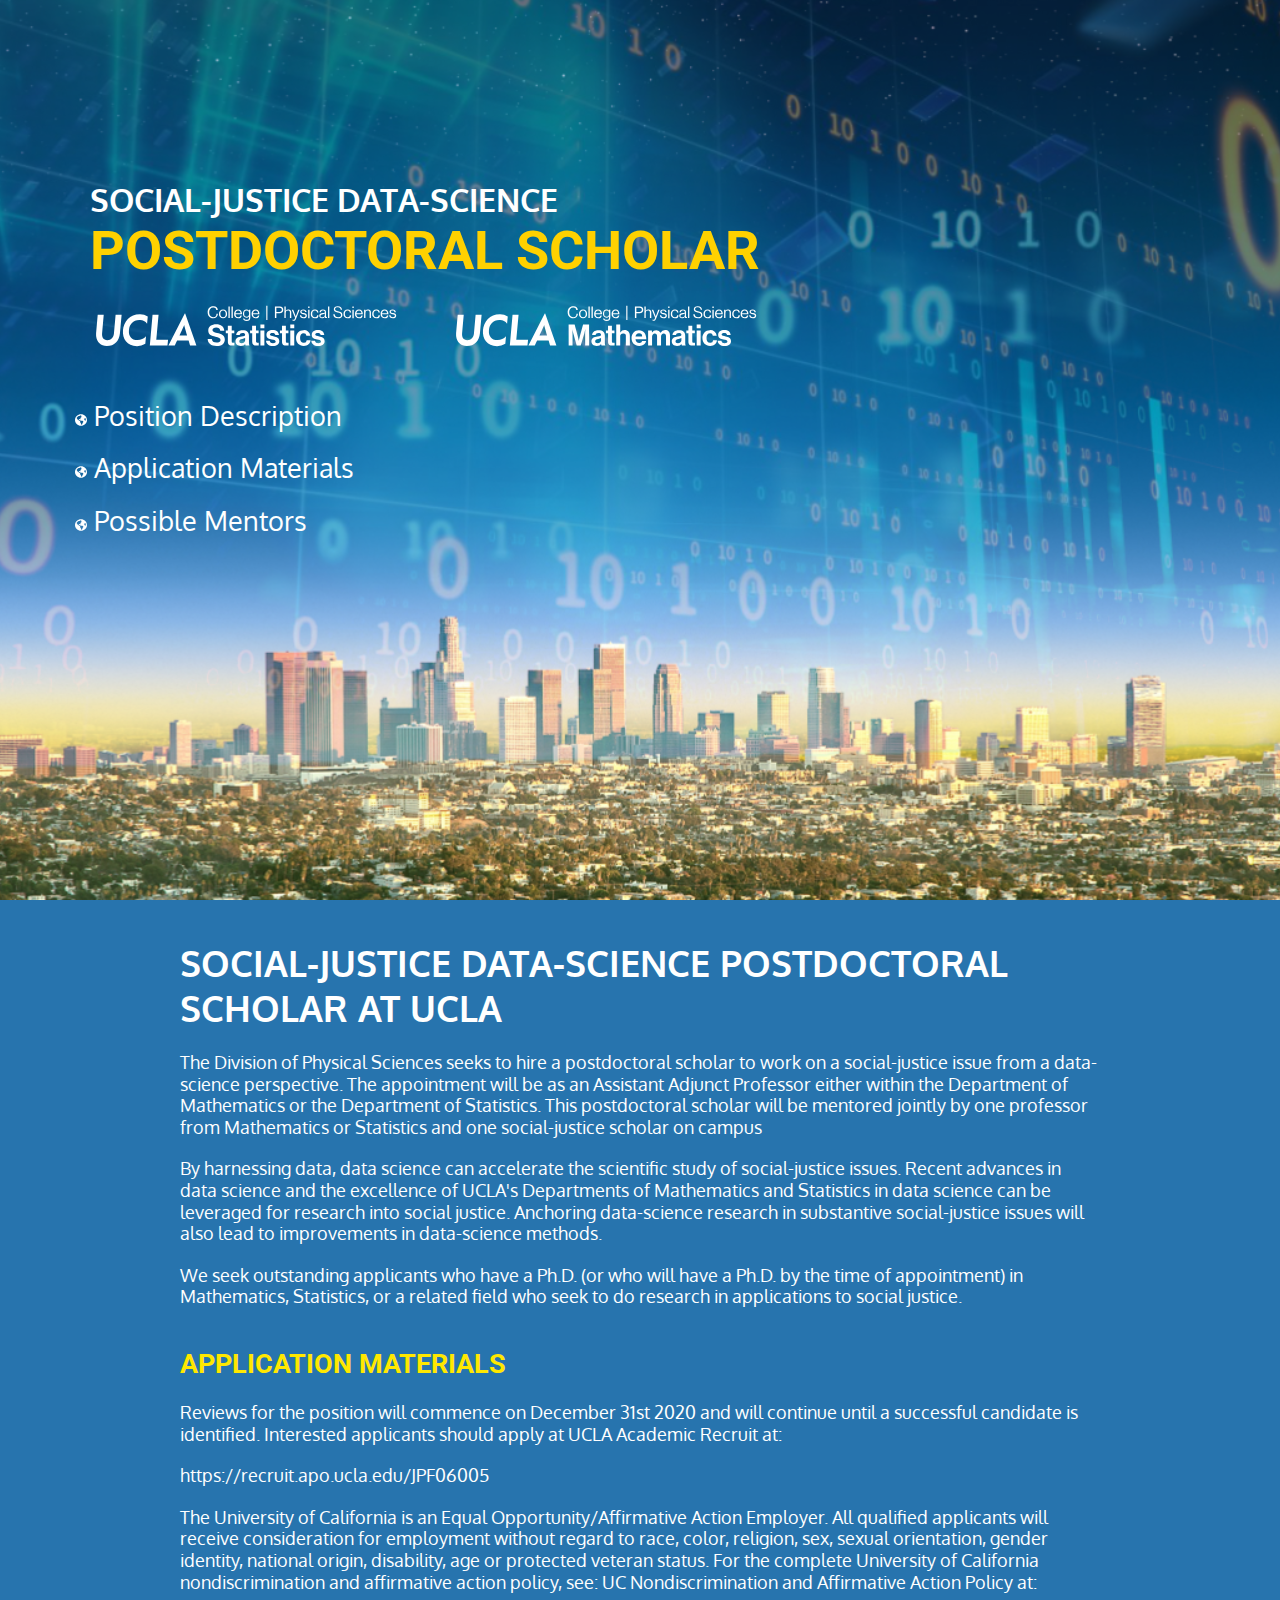
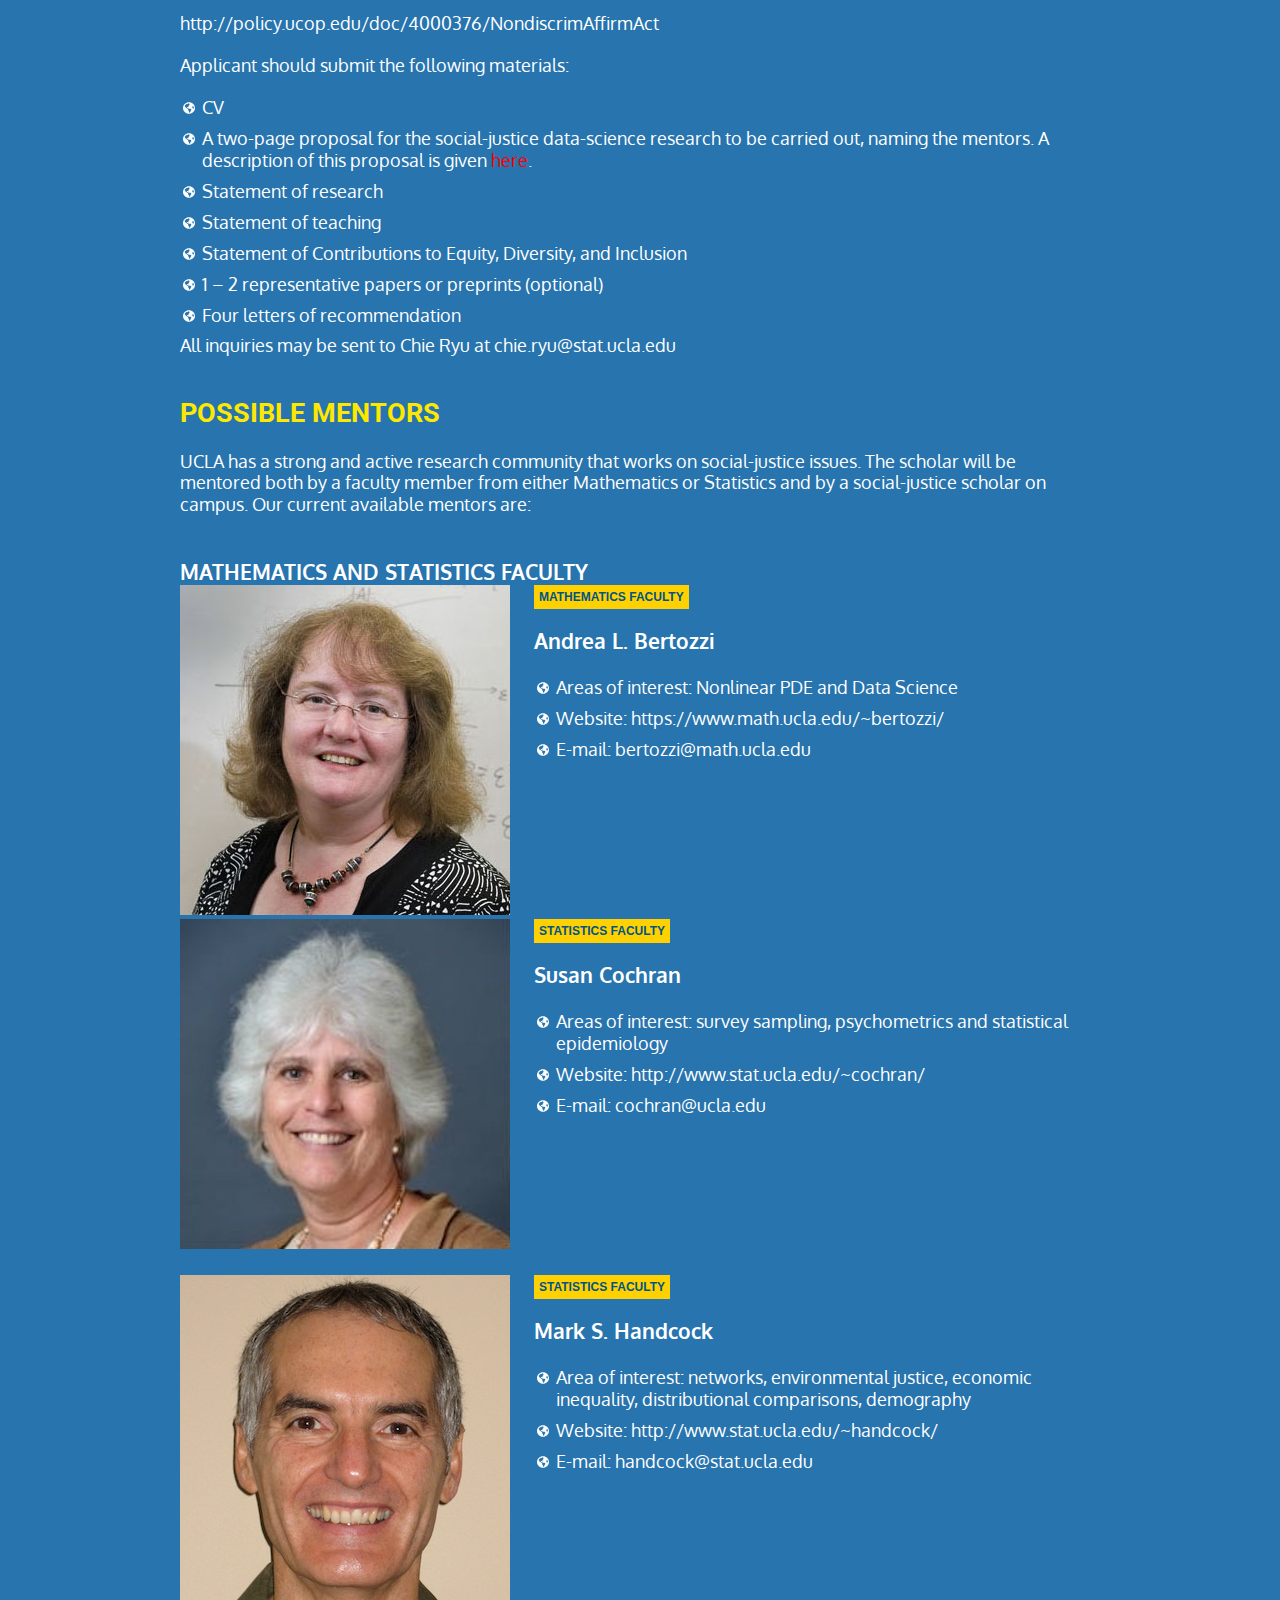
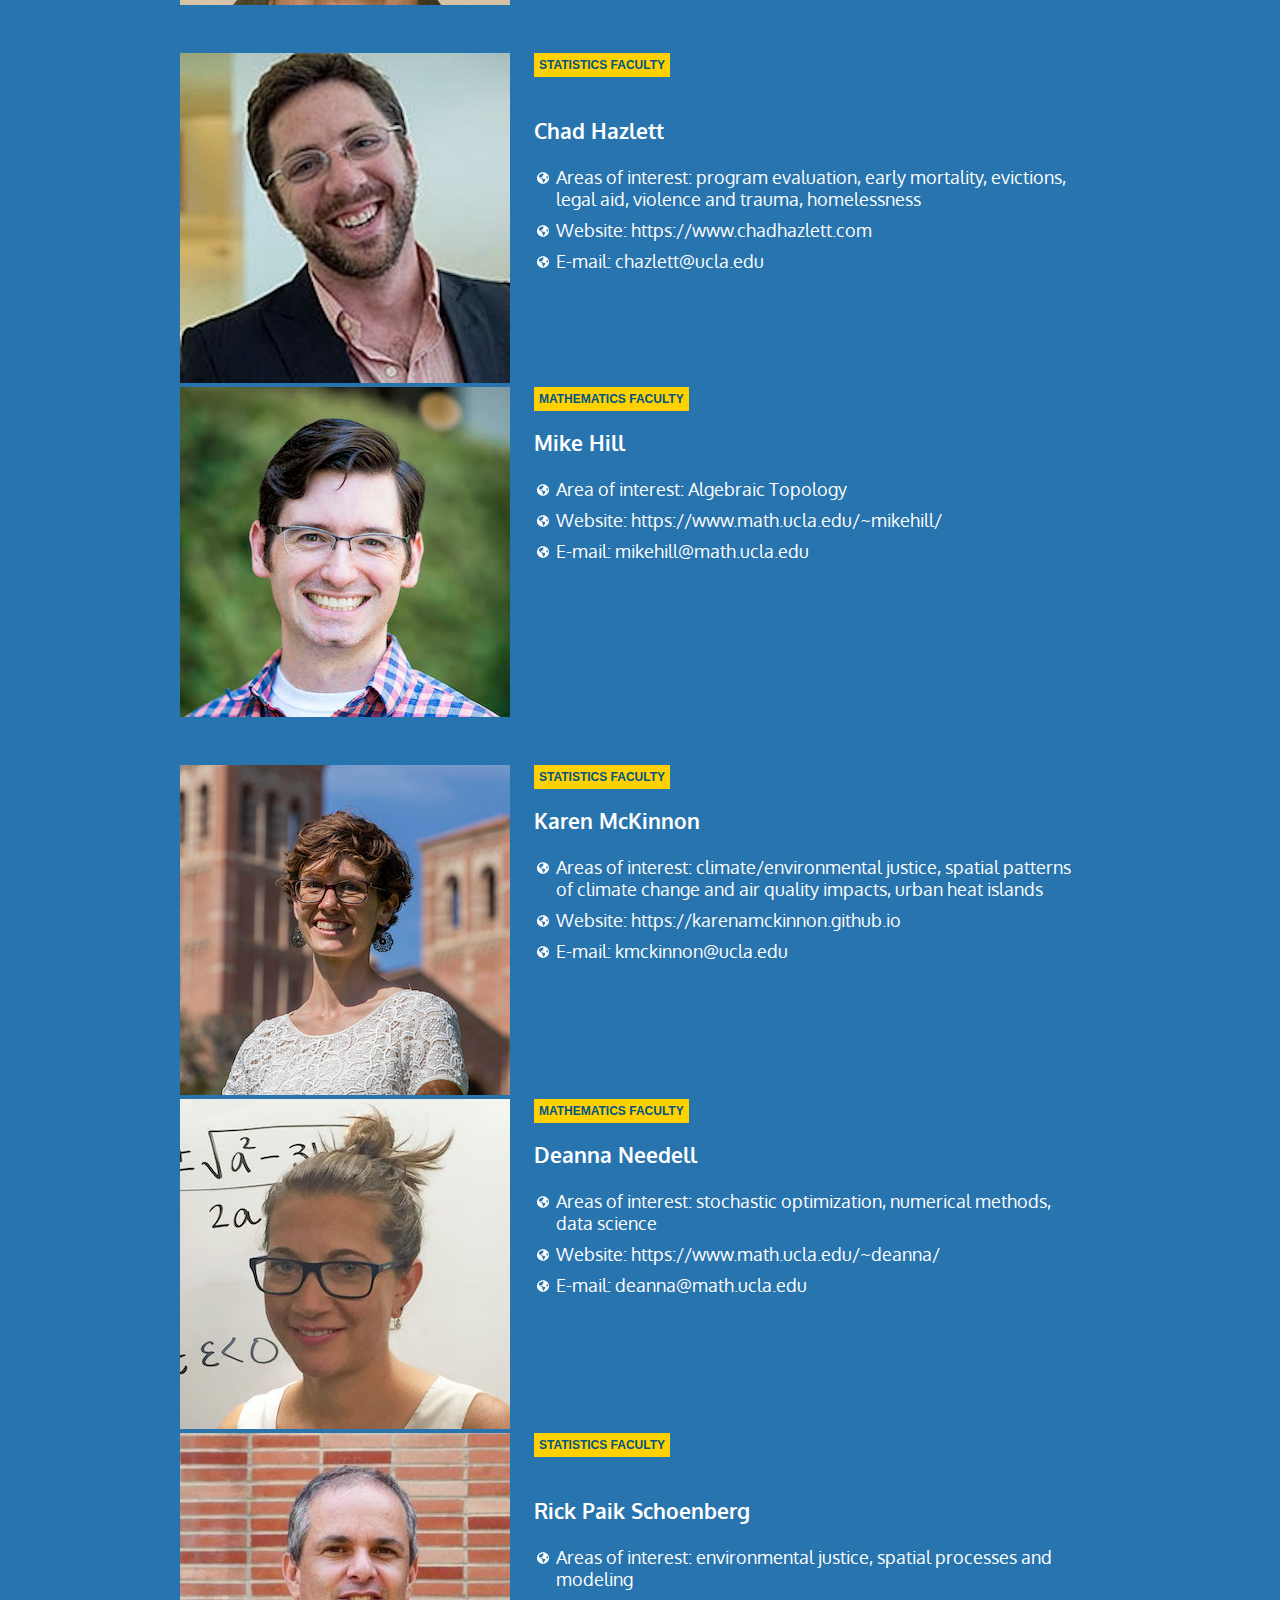
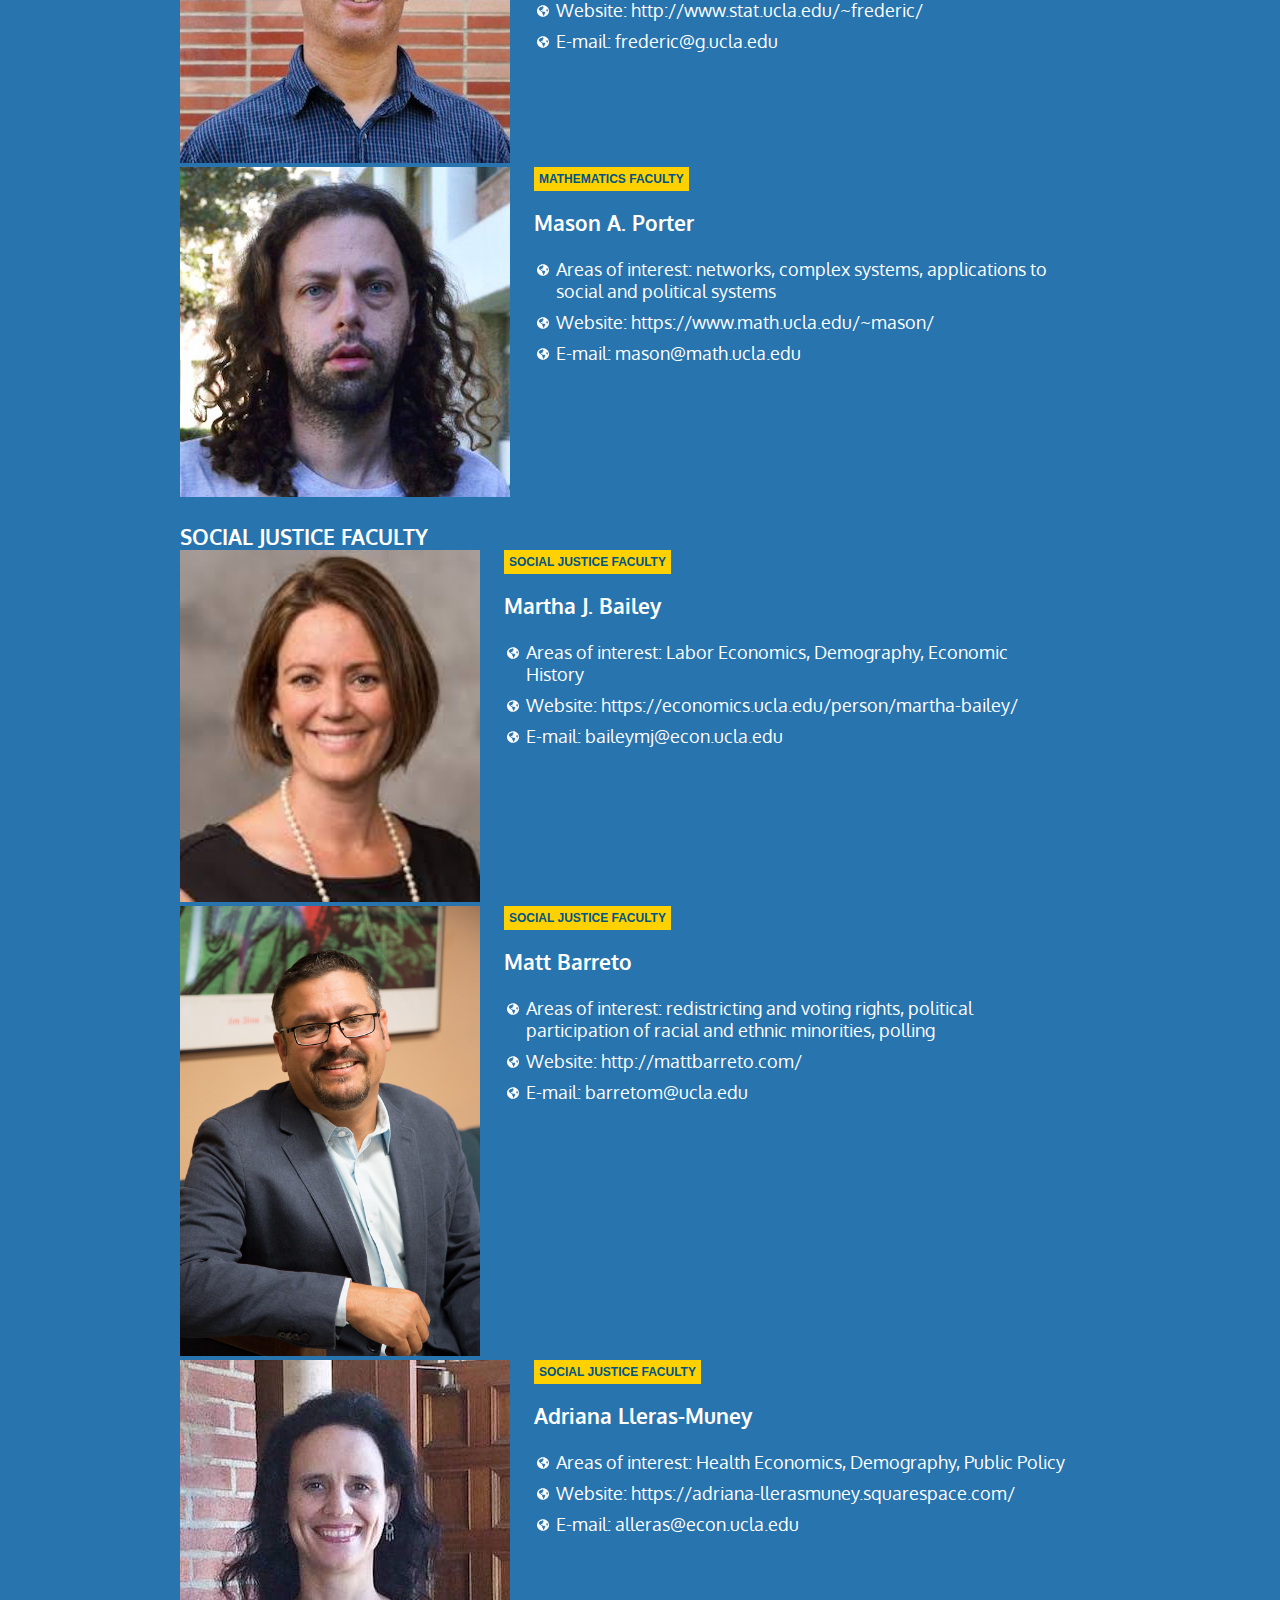
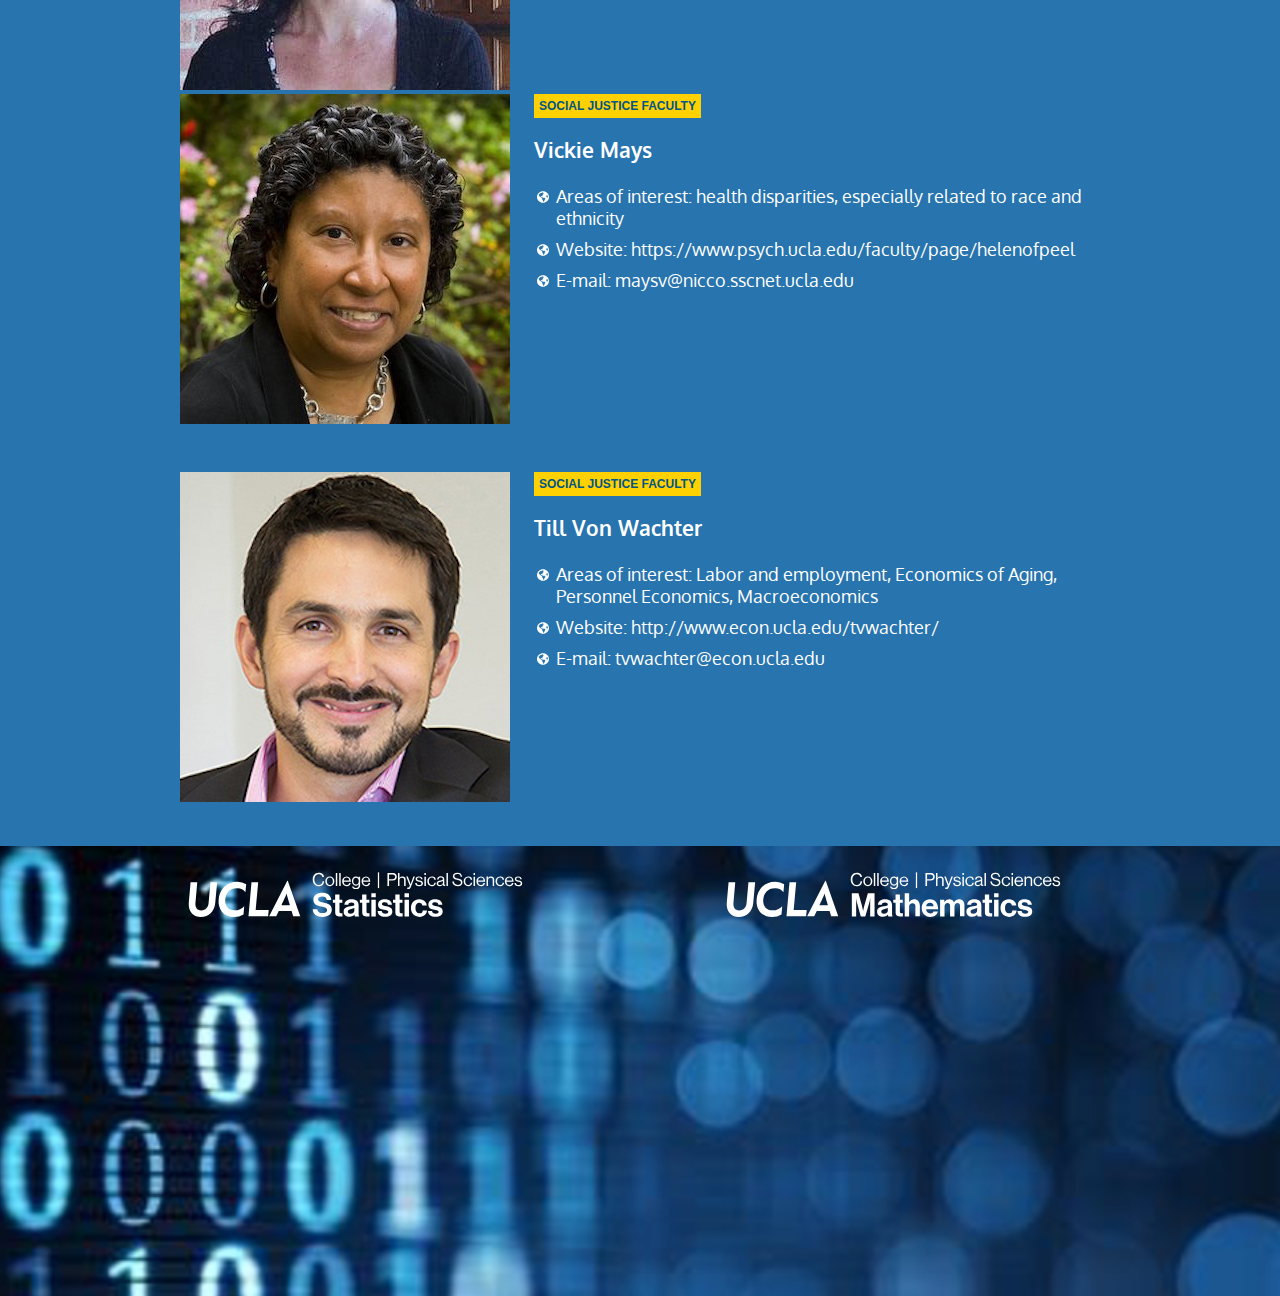
<file: social_justice.html>
<!DOCTYPE html>
<html>
  <head>
    <title>SOCIAL-JUSTICE DATA-SCIENCE POSTDOCTORAL SCHOLAR AT UCLA</title>
    <meta name="viewport" content="width=device-width, initial-scale=1" />
    <link href="resources/css/main.css" rel="stylesheet" />
    <link href="resources/css/queries.css" rel="stylesheet" />
    <script src="https://code.jquery.com/jquery-3.4.1.min.js"></script>
    <script src="./resources/js/clouds.js"></script>
    <link
      href="https://fonts.googleapis.com/css?family=Roboto:100,400,900"
      rel="stylesheet"
    />
    <link
      href="https://fonts.googleapis.com/css?family=Merriweather:300,400"
      rel="stylesheet"
    />
    <link
      href="https://fonts.googleapis.com/css?family=Oxygen:400"
      rel="stylesheet"
    />
    <link
      rel="stylesheet"
      href="https://use.fontawesome.com/releases/v5.7.2/css/all.css"
      integrity="sha384-fnmOCqbTlWIlj8LyTjo7mOUStjsKC4pOpQbqyi7RrhN7udi9RwhKkMHpvLbHG9Sr"
      crossorigin="anonymous"
    />
    <!--<link href="normalize.css" rel="stylesheet" />-->
  </head>
  <body>
    <section id="main">
        
    
      <div class="row" id="introduction">
          <h1>SOCIAL-JUSTICE DATA-SCIENCE</h1>
        <h2>POSTDOCTORAL SCHOLAR</h2>
	      <div class="column left">
          <a href="https://statistics.ucla.edu/" target="_blank"
            ><img class="header-logo" src="resources/img/svg/Uxd_Wht_Statistics_A.svg"
          /></a>
        </div>
          
          <div class="column left">
            <a href="https://math.ucla.edu/" target="_blank"
            ><img class="header-logo" src="resources/img/svg/Uxd_Wht_Mathematics_A.svg"
          /></a>
               </div>
              <br>
              
              <div class = "row left">
              <ul>
                  <ol>
                  <li> <a class = "link" href=#Position 
            ><p>Position Description</p></a></li>
                 <li> <a class = "link" href=#App_mat 
            ><p>Application Materials</p></a></li>
                  
                  <li> <a class= "link" href=#Mentors 
            ><p>Possible Mentors</p></a></li>
                  </ol>
              </ul>
         
        </div>
    
      </div>
   
    </section>
    <section id="elaboration">
      <div class="row" id = "Position">
        <h1>SOCIAL-JUSTICE DATA-SCIENCE POSTDOCTORAL SCHOLAR AT UCLA</h1>
    
          <br>
        <p>
          
The Division of Physical Sciences seeks to hire a postdoctoral scholar to work on a social-justice issue from a data-science perspective. The appointment will be as an Assistant Adjunct Professor either within the Department of Mathematics or the Department of Statistics. This postdoctoral scholar will be mentored jointly by one professor from Mathematics or Statistics and one social-justice scholar on campus
        </p>
        <p>
          
By harnessing data, data science can accelerate the scientific study of social-justice issues. Recent advances in data science and the excellence of UCLA's Departments of Mathematics and Statistics in data science can be leveraged for research into social justice. Anchoring data-science research in substantive social-justice issues will also lead to improvements in data-science methods.

        </p>
   
        

      
        <p>
           We seek outstanding applicants who have a Ph.D. (or who will have a Ph.D. by the time of appointment) in Mathematics, Statistics, or a related field who seek to do research in applications to social justice. 

        </p>
             </div>
          
   
      <div class="row" id = "App_mat">
          
        <h2>APPLICATION MATERIALS</h2>
        <br>
        
        <p>
        Reviews for the position will commence on December 31st 2020 and will continue until a successful candidate is identified. Interested applicants should apply at UCLA Academic Recruit at:


        </p>
           <p><a class= "link" href="https://recruit.apo.ucla.edu/JPF06005">https://recruit.apo.ucla.edu/JPF06005</a></p>
        <p>
          The University of California is an Equal Opportunity/Affirmative Action Employer. All qualified applicants will receive consideration for employment without regard to race, color, religion, sex, sexual orientation, gender identity, national origin, disability, age or protected veteran status. For the complete University of California nondiscrimination and affirmative action policy, see: UC Nondiscrimination and Affirmative Action Policy at:

        </p>
          <p><a class= "link" href="http://policy.ucop.edu/doc/4000376/NondiscrimAffirmAct"> http://policy.ucop.edu/doc/4000376/NondiscrimAffirmAct</a></p>
        <p>Applicant should submit the following materials:
</p>
        <ul>
          <li>
            CV
          </li>
            <li>A two-page proposal for the social-justice data-science research to be carried out, naming the mentors. A description of this proposal is given
<a class= "link" href="resources/pdf/SJDS_Proposal_Guide.pdf" style="color:red">here</a>.

        </li>
          
          <li>
            Statement of research

          </li>
          <li>Statement of teaching

          </li>
            <li>Statement of Contributions to Equity, Diversity, and Inclusion 

        </li>
            <li>1 <span>&#8211;</span> 2 representative papers or preprints (optional)

        </li>
        <li>Four letters of recommendation</li>
        </ul>
          <p> All inquiries may be sent to Chie Ryu at <a class= "link" href="mailto:chie.ryu@stat.ucla.edu"> chie.ryu@stat.ucla.edu</a></p>
      </div>
    
        <div class="row" id = "Mentors">
        <h2>POSSIBLE MENTORS
</h2>
            <br>
          <p>UCLA has a strong and active research community that works on social-justice issues. The scholar will be mentored both by a faculty member from either Mathematics or Statistics and by a social-justice scholar on campus. Our current available mentors are:
</p>
            
     
        
       <br>
        <div class= "container_faculty">
             <h3 class= "page-separator">MATHEMATICS AND STATISTICS FACULTY</h3>

            <div class= "row_faculty">
                
            <div class= "column_faculty">
                
                 <div class= "container">
  
            <div class = "photo"><a class="img-link"   href="https://www.math.ucla.edu/~bertozzi/"><img src="resources/img/andrea_bertozzi.jpg"></a></div>
            <div class = "presentation">
                <a href= "https://www.math.ucla.edu/~bertozzi/"><button type="button" class= "faculty-page-button" style ="float:left;" >MATHEMATICS FACULTY</button></a>
                <p></p>
                <br>
                <h3>Andrea L. Bertozzi
                    </h3>
                <br>
                <ul>
                    
                <li>Areas of interest: Nonlinear PDE and Data Science
                    </li>
                <li>Website: <a class = "link" href= "https://www.math.ucla.edu/~bertozzi/">https://www.math.ucla.edu/~bertozzi/</a></li>
                <li>E-mail: <a class = "link" href= "mailto:bertozzi@math.ucla.edu">bertozzi@math.ucla.edu</a></li>
                </ul>
                
                    


          </div>
            
            </div>
                </div>
                
                 <div class= "column_faculty">
                     
                  <div class= "container">
            <div class = "photo"><a class="img-link" href="http://www.stat.ucla.edu/~cochran/"><img src="resources/img/SusanCochran.jpg"></a></div>
            <div class = "presentation">
                <a href= "http://www.stat.ucla.edu/~cochran/"><button type="button" class= "faculty-page-button" style ="float:left;" >STATISTICS FACULTY</button></a>
                <p></p>
                <br>
                <h3>Susan Cochran</h3>
                <br>
                 <ul>
                    
                <li>Areas of interest: survey sampling, psychometrics and statistical epidemiology
                    </li>
                <li>Website: <a class = "link" href= "http://www.stat.ucla.edu/~cochran/">http://www.stat.ucla.edu/~cochran/</a></li>
                <li>E-mail: <a class = "link" href= "mailto:cochran@ucla.edu">cochran@ucla.edu</a></li>
                </ul>
                
             </div>
            
       </div>

            </div>
            </div>
            

             <div class= "row_faculty">
             <div class= "column_faculty">
                
                 <div class= "container">
                     <br>
            <div class = "photo"><a class="img-link" href="http://www.stat.ucla.edu/~handcock/"><img src="resources/img/marc_handcock.jpg"></a></div>
            <div class = "presentation">
                <a href= "http://www.stat.ucla.edu/~handcock/"><button type="button" class= "faculty-page-button" style ="float:left;" >STATISTICS FACULTY</button></a>
                <p></p>
                <br>
                <h3>Mark S. Handcock</h3>
                <br>
                 <ul>
                    
                <li>Area of interest: networks, environmental justice, economic inequality, distributional comparisons, demography
                    </li>
                <li>Website: <a class = "link" href= "http://www.stat.ucla.edu/~handcock/">http://www.stat.ucla.edu/~handcock/</a></li>
                <li>E-mail: <a class = "link" href= "mailto:handcock@stat.ucla.edu">handcock@stat.ucla.edu</a></li>
                </ul>
                
             </div>
            
                </div>
       </div>
           
                             <div class= "column_faculty">
                <div class= "container">
                    <br>
                    <br>
            <div class = "photo"><a class="img-link" href="https://www.chadhazlett.com"><img src="resources/img/ChadHazlett.jpg"></a></div>
            <div class = "presentation">
                <a href= "https://www.chadhazlett.com"><button type="button" class= "faculty-page-button" style ="float:left;" >STATISTICS FACULTY</button></a>
                <br>
                <p></p>
                <br>
                <h3>Chad Hazlett</h3>
                <br>
                 <ul>
                    
                <li>Areas of interest: program evaluation, early mortality, evictions, legal aid, violence and trauma, homelessness
                    </li>
                <li>Website: <a class = "link" href= "https://www.chadhazlett.com">https://www.chadhazlett.com</a></li>
                <li>E-mail: <a class = "link" href= "mailto:chazlett@ucla.edu">chazlett@ucla.edu</a></li>
                </ul>
                
             </div>
            
       </div>
          
            </div>
            </div>
            
                             <div class= "row_faculty">
                            <div class= "column_faculty">
                  <div class= "container">
            <div class = "photo"><a class="img-link" href="https://www.math.ucla.edu/~mikehill/"><img src="resources/img/MikeHill.jpg"></a></div>
            <div class = "presentation">
                <a href= "https://www.math.ucla.edu/~mikehill/"><button type="button" class= "faculty-page-button" style ="float:left;" >MATHEMATICS FACULTY</button></a>
                <p></p>
                <br>
                <h3>Mike Hill</h3>
                <br>
                 <ul>
                    
                <li>Area of interest: Algebraic Topology
                    </li>
                <li>Website: <a class = "link" href= "https://www.math.ucla.edu/~mikehill/">https://www.math.ucla.edu/~mikehill/</a></li>
                <li>E-mail: <a class = "link" href= "mailto:mikehill@math.ucla.edu">mikehill@math.ucla.edu</a></li>
                </ul>
                
                </div>
             </div>
            
   
            
                </div>
           
                             <div class= "column_faculty">

                                 <br>
                 <div class= "container">
                     <br>
            <div class = "photo"><a class="img-link" href="https://karenamckinnon.github.io"><img src="resources/img/karen.png"></a></div>
            <div class = "presentation">
                <a href= "https://karenamckinnon.github.io"><button type="button" class= "faculty-page-button" style ="float:left;" >STATISTICS FACULTY</button></a>
                <p></p>
                <br>
                <h3>Karen McKinnon</h3>
                <br>
                 <ul>
                    
                <li>Areas of interest: climate/environmental justice, spatial patterns of climate change and air quality impacts, urban heat islands
                    </li>
                <li>Website: <a class = "link" href= "https://karenamckinnon.github.io">https://karenamckinnon.github.io</a></li>
                <li>E-mail: <a class = "link" href= "mailto:kmckinnon@ucla.edu">kmckinnon@ucla.edu</a></li>
                </ul>
                
             </div>
       </div>
            
       </div>
                </div>

             <div class= "row_faculty">
                 <div class= "column_faculty">
                <div class= "container">
          <div class = "photo"><a class="img-link"  href="https://www.math.ucla.edu/~deanna/"><img src="resources/img/deanna_needell.jpg" ></a></div>
            <div class = "presentation">
                <a href= "https://www.math.ucla.edu/~deanna"><button type="button" class= "faculty-page-button" style ="float:left;" >MATHEMATICS FACULTY</button></a>
                <p></p>
                <br>
                <h3>Deanna Needell

</h3>
                <br>
                 <ul>
                    
                <li>Areas of interest: stochastic optimization, numerical methods, data science
                    </li>
                <li>Website: <a class = "link" href= "https://www.math.ucla.edu/~deanna/">https://www.math.ucla.edu/~deanna/</a></li>
                <li>E-mail: <a class = "link" href= "mailto:deanna@math.ucla.edu">deanna@math.ucla.edu</a></li>
                </ul>
                
            </div>
            
      </div>
                </div>

            <div class= "column_faculty">
                <div class= "container">
                   
            <div class = "photo"><a class="img-link" href="http://www.stat.ucla.edu/~frederic/"><img src="resources/img/rick.jpg"></a></div>
            <div class = "presentation">
                <a href= "http://www.stat.ucla.edu/~frederic/"><button type="button" class= "faculty-page-button" style ="float:left;" >STATISTICS FACULTY</button></a>
                <br>
                <p></p>
                <br>
                <h3>Rick Paik Schoenberg</h3>
                <br>
                 <ul>
                    
                <li>Areas of interest: environmental justice, spatial processes and modeling
                    </li>
                <li>Website: <a class = "link" href= "http://www.stat.ucla.edu/~frederic/">http://www.stat.ucla.edu/~frederic/</a></li>
                <li>E-mail: <a class = "link" href= "mailto:frederic@g.ucla.edu">frederic@g.ucla.edu</a></li>
                </ul>
                
             </div>
                </div>
            
       </div>
            </div>
             <div class= "row_faculty">
             <div class= "column_faculty">
                
 <div class= "column_faculty">
                 <div class= "container">
          <div class = "photo"><a class="img-link"  href="https://www.math.ucla.edu/~mason/"><img src="resources/img/mason_porter.jpg" ></a></div>
            <div class = "presentation">
                <a href= "https://www.math.ucla.edu/~mason/"><button type="button" class= "faculty-page-button" style ="float:left;" >MATHEMATICS FACULTY</button></a>
                <p></p>
                <br>
                <h3>Mason A. Porter

</h3>
                <br>
                 <ul>
                    
                <li>Areas of interest: networks, complex systems, applications to social and political systems
                    </li>
                <li>Website: <a class = "link" href= "https://www.math.ucla.edu/~mason/">https://www.math.ucla.edu/~mason/</a></li>
                <li>E-mail: <a class = "link" href= "mailto:mason@math.ucla.edu">mason@math.ucla.edu</a></li>
                </ul>
                   </div>
           </div>
           </div>
            <div class= "column_faculty">
                 
             </div>
            
       </div>
         
                </div>
            <br>
            <div class= "container_faculty">
                <h3 class= "page-separator">SOCIAL JUSTICE FACULTY</h3>

            <div class= "row_faculty">
            <div class= "column_faculty">
                
                 <div class= "container">
            <div class = "photo"><a class="img-link"   href="http://mattbarreto.com/"><img src="resources/img/PNG/marthabailey.png" width="300"></a></div>
            <div class = "presentation">
                <a href= "https://economics.ucla.edu/person/martha-bailey/"><button type="button" class= "faculty-page-button" style ="float:left;" >SOCIAL JUSTICE FACULTY</button></a>
                <p></p>
                <br>
                <h3>Martha J. Bailey
                    </h3>
                <br>
                <ul>
                    
                <li>Areas of interest: Labor Economics, Demography, Economic History
                    </li>
                <li>Website: <a class = "link" href= "https://economics.ucla.edu/person/martha-bailey/">https://economics.ucla.edu/person/martha-bailey/</a></li>
                <li>E-mail: <a class = "link" href= "mailto:baileymj@econ.ucla.edu">baileymj@econ.ucla.edu</a></li>
                </ul>
  
          </div>
            </div>
                </div>
            <div class= "column_faculty">
                
            <div class= "container">
            <div class = "photo"><a class="img-link"   href="http://mattbarreto.com/"><img src="resources/img/MB_ucla1.jpg" width="300"></a></div>
            <div class = "presentation">
                <a href= "http://mattbarreto.com/"><button type="button" class= "faculty-page-button" style ="float:left;" >SOCIAL JUSTICE FACULTY</button></a>
                <p></p>
                <br>
                <h3> Matt Barreto
                    </h3>
                <br>
                <ul>
                    
                <li>Areas of interest: redistricting and voting rights, political participation of racial and ethnic minorities, polling
                    </li>
                <li>Website: <a class = "link" href= "http://mattbarreto.com//">http://mattbarreto.com/</a></li>
                <li>E-mail: <a class = "link" href= "mailto:barretom@ucla.edu">barretom@ucla.edu</a></li>
  
                </ul>
          </div>
            </div>
            </div>
                </div>
            <div class= "row_faculty">
            <div class= "column_faculty">
                
                 <div class= "container">
  
            <div class = "photo"><a class="img-link"   href="https://adriana-llerasmuney.squarespace.com/"><img src="resources/img/adriana.jpg"></a></div>
            <div class = "presentation">
                <a href= "https://adriana-llerasmuney.squarespace.com/"><button type="button" class= "faculty-page-button" style ="float:left;" >SOCIAL JUSTICE FACULTY</button></a>
                <p></p>
                <br>
                <h3>Adriana Lleras-Muney
                    </h3>
                <br>
                <ul>
                    
                <li>Areas of interest: Health Economics, Demography, Public Policy
                    </li>
                <li>Website: <a class = "link" href= "https://adriana-llerasmuney.squarespace.com/">https://adriana-llerasmuney.squarespace.com/</a></li>
                <li>E-mail: <a class = "link" href= "mailto:alleras@econ.ucla.edu">alleras@econ.ucla.edu</a></li>
                </ul>
          </div>
            </div>
                </div>
                              <div class= "column_faculty">
                 <div class= "container">
            <div class = "photo"><a class="img-link" href="https://www.psych.ucla.edu/faculty/page/helenofpeel"><img src="resources/img/VickieMays.jpg"></a></div>
            <div class = "presentation">
                <a href= "https://www.psych.ucla.edu/faculty/page/helenofpeel"><button type="button" class= "faculty-page-button" style ="float:left;" >SOCIAL JUSTICE FACULTY</button></a>
                <p></p>
                <br>
                <h3>Vickie Mays</h3>
                <br>
                 <ul>
                    
                <li>Areas of interest: health disparities, especially related  to race and ethnicity
                    </li>
                <li>Website: <a class = "link" href= "https://www.psych.ucla.edu/faculty/page/helenofpeel">https://www.psych.ucla.edu/faculty/page/helenofpeel</a></li>
                <li>E-mail: <a class = "link" href= "mailto:maysv@nicco.sscnet.ucla.edu">maysv@nicco.sscnet.ucla.edu</a></li>
                </ul>
                
             </div>
            
       </div>
         
                </div>
            </div>
                     <div class= "row_faculty">
                
            
           <div class= "column_faculty">
                 <div class= "container">
                     <br>
                     <br>
            <div class = "photo"><a class="img-link" href="http://www.econ.ucla.edu/tvwachter/"><img src="resources/img/Till-Von-Wachter.jpg"></a></div>
            <div class = "presentation">
                <a href= "http://www.econ.ucla.edu/tvwachter/"><button type="button" class= "faculty-page-button" style ="float:left;" >SOCIAL JUSTICE FACULTY</button></a>
                <p></p>
                <br>
                <h3>Till Von Wachter</h3>
                <br>
                 <ul>
                    
                <li>Areas of interest: Labor and employment, Economics of Aging, Personnel Economics, Macroeconomics
                    </li>
                <li>Website: <a class = "link" href= "http://www.econ.ucla.edu/tvwachter/">http://www.econ.ucla.edu/tvwachter/</a></li>
                <li>E-mail: <a class = "link" href= "mailto:tvwachter@econ.ucla.edu"> tvwachter@econ.ucla.edu</a></li>
                </ul>
                
             </div>
            
       </div>
                </div>
                        
                 <div class= "column_faculty">
                  
                </div>
            </div>
        </div>
        </div>
    
    </section>

    <footer>
      <div id="image-container">
        <div class="row" id="contact">
        <div class="column left">
          <a href="https://statistics.ucla.edu/" target="_blank"
            ><img id="logo" src="resources/img/svg/Uxd_Wht_Statistics_A.svg"
          /></a>
         
        </div>
          <div class="column right">
            <a href="https://math.ucla.edu/" target="_blank"
            ><img id="logo" src="resources/img/svg/Uxd_Wht_Mathematics_A.svg"
          /></a>
         
        </div>
        </div>
      </div>
    </footer>
  </body>
</html>
</file>
<file: resources/css/main.css>
* {
  margin: 0;
  padding: 0;
  box-sizing: border-box;
}

body {
  width: 100vw;
  overflow-x: hidden;
}

html {
  font-family: "Oxygen";
  font-size: 18px;
  color: white;
  scroll-behavior: smooth;
}

p {
  line-height: 120%;
  margin-bottom: 20px;
}

ul {
  list-style-image: url("img/globe-americas-solid.svg");
  padding-left: 1.2em;
}

ul li {
  margin-bottom: 0.5em;
}

/* -------------------------------- */
/* Main Button */
/* -------------------------------- */

#major-container {
  display: table;
  margin: auto;
  width: 100%;
}

#major {
  display: table-cell;
  vertical-align: middle;
  text-align: center;
  color: #005587;
  padding: 1ex 2ex;
  font-size: 24px;
  margin: auto;
  background-color: #ffd100;
  text-decoration: none;
  transition: color 0.2s, background-color 0.2s;
}

#major:hover {
  cursor: pointer;
  color: #003b5c;
  background-color: #daebfe;
}

/* -------------------------------- */
/* Nav Bar */
/* -------------------------------- */

/* #nav-container {
  font-size: 180%;
  text-align: center;
}
#navbar {
  display: table;
  margin: 10px auto;
  padding: 0;
}
#navbar li {
  display: table-cell;
  border-spacing: 10px;
  list-style: none;
}
#major {
  display: table-cell;
  vertical-align: middle;
  text-align: center;
  color: #005587;
  padding: 1ex 2ex;
  font-size: 24px;
  margin: auto;
  background-color: #ffd100;
  text-decoration: none;
  transition: color 0.2s, background-color 0.2s;
}
#major:hover {
  cursor: pointer;
  color: #003b5c;
  background-color: #daebfe;
} */

/* -------------------------------- */
/* Nav Bar */
/* -------------------------------- */

nav {
  z-index: 9999;
  width: 100vw;
  background-color: rgb(7, 76, 140);
  position: fixed;
}

#nav-container {
  height: 60px;
  padding: 0;
}

.nav-button {
  background-color: green;
  float: right;
  height: 100%;
  width: 80px;
}

.nav-button-content {
  display: table;
  border-spacing: 0;
  width: 100%;
  height: 100%;
  text-align: center;
  transition: background-color 0.2s;
}

.nav-button-content:hover {
  background-color: pink;
}

.nav-button-content p {
  display: table-cell;
  vertical-align: middle;
}

.nav-button a {
  text-decoration: none;
  color: white;
}

.nav-button:visited {
  color: white;
}

/* -------------------------------- */
/* Rows and Sections */
/* -------------------------------- */

section {
  display: block;
  min-height: 100vh;
  width: 100%;
  padding: 40px 0;
}

.row {
  width: 920px;
  margin: 0 auto;
  margin-bottom: 40px;
}

.row:last-of-type {
  margin-bottom: 0;
}

.row h1 {
  font-size: 200%;
}

.row h2 {
  font-family: "Roboto";
  color: #ffe800;
}

/* -------------------------------- */
/* Introduction */
/* -------------------------------- */

#main {
  width: 100%;
  background-image: url("img/datasky.png");
  background-blend-mode: screen;
  background-position: center;
  background-size: cover;
  padding: 0;
  height: 100vh;
}

#introduction {
  width: 1100px;
  position: relative;
  top: 20%;
}

#introduction p {
  font-size: 150%;
  margin: 0 auto;
}

#introduction p:first-of-type {
  margin-top: 20px;
}

#introduction h1 {
  font-size: 175%;
  font-weight: 900;
}

#introduction h2 {
  color: #ffd100;
  font-size: 300%;
}

#introduction h3 {
  color: #ffd100;
  font-family: "Roboto";
  font-size: 300%;
}

/* -------------------------------- */
/* Video */
/* -------------------------------- */

#video-container {
  background-color: black;
  padding: 0;
  height: 100vh;
  min-height: 0;
}

#video-container iframe {
  display: block;
  width: 100%;
  height: 100vh;
  margin: auto;
}

/* -------------------------------- */
/* Elaboration */
/* -------------------------------- */

#logo {
  width: 80%;
  margin-bottom: 0px;
}

#elaboration {
  background-color: #2774ae;
}

/* -------------------------------- */
/* Footer */
/* -------------------------------- */

#logo {
  width: 400px;
 
}

footer {
   background-color: black;
  background-image: url(img/footerdata.png);
  background-position-x: center;
  background-position-y: 40%;
  background-size: cover;
  background-repeat: no-repeat;
  height: 50vh;
  width: 100%
  padding-top: 10px;
  
}

footer p {
  margin: 5px 0;
}

footer a {
  display: block;
  color: white;
  text-decoration: none;
  transition: color 0.2s;
}

footer a:hover {
  color: lightgray;
}

.left{
  float: left;
  position: relative;
  left: -1rem;
}

.right{
  float: right;
  position: relative;
}

/* -------------------------------- */
/* Miscellaneous */
/* -------------------------------- */

#octagon-button-container {
  position: absolute;
  bottom: 20px;
  left: 0;
  width: 100%;
}

#octagon-button {
  position: absolute;
  left: 0;
  right: 0;
  bottom: 0;
  display: block;
  margin: auto;
  width: 50px;
  height: auto;
  fill: white;
  transform: rotate(0deg) scale(1);
  transition: transform 0.2s;
}

#octagon-button-container:hover > #octagon-button {
  transform: rotate(30deg) scale(1.25);
}

#arrow-button {
  position: absolute;
  left: 0;
  right: 0;
  bottom: 0;
  display: block;
  margin: auto;
  width: 50px;
  transform: scale(1);
  transition: transform 0.2s;
}

#octagon-button-container:hover > #arrow-button {
  transform: scale(1.25);
}


.header-logo {
  width: 20rem;
  height: auto;
  margin-bottom: 0px;
}


/* -------------------------------- */
/* Nav Bar */
/* -------------------------------- */

nav {
  z-index: 9999;
  width: 100vw;
  background-color: rgb(7, 76, 140);
  position: fixed;
}

#nav-container {
  height: 60px;
  padding: 0;
}

.nav-button {
  background-color: green;
  float: right;
  height: 100%;
  width: 80px;
}

.nav-button-content {
  display: table;
  border-spacing: 0;
  width: 100%;
  height: 100%;
  text-align: center;
  transition: background-color 0.2s;
}

.nav-button-content:hover {
  background-color: pink;
}

.nav-button-content p {
  display: table-cell;
  vertical-align: middle;
}

.nav-button a {
  text-decoration: none;
  color: white;
}

.nav-button:visited {
  color: white;
}

.moving-cloud {
  left: -100%;
  width: auto;
  height: 80px;
}

/* -------------------------------- */
/* Container */
/* -------------------------------- */

.photo{
   display: inline-block;
}

.presentation{
    display: inline-block;
    max-width: 60%;
    margin-left: 20px;
   vertical-align: top;
 
}
.container{
    display: block;
}

/* -------------------------------- */
/* Link */
/* -------------------------------- */
.link{
    color: white;
    text-decoration: none;
}

.link:hover{
    color: #ffd100;
}
.img-link:hover{
    webkit-filter : blur(2px);
    filter: blur(2px);
}

.faculty-page-button{  
  border: none;
  color: #005587;
  padding: 5px 5px;
  text-align: center;
  text-decoration: none;
  font-weight: bolder;
  font-size: 12px;
  cursor: pointer;
  background-color: #FFD100;
  display: block;
}
            
.faculty-page-button:hover {
   background-color: #FFFFFF;
  color: #005587;
}
</file>
<file: resources/css/queries.css>
@media only screen and (max-width: 1000px) {
  .row {
    width: 100vw;
    padding-left: 20px;
    padding-right: 20px;
  }

  #main {
    background-position: center;
    background-size: cover;
    width: 100vw;
  }

  #introduction {
    width: 100%;
    padding: 0 20px;
  }

  #introduction h3 {
    font-size: 250%;
  }

  #major {
    font-size: 20px;
  }

  #elaboration {
    width: 100%;
    margin: 0;
  }

  #contact h1 {
    font-size: 200%;
  }

  #video-container {
    width: 100vw;
    height: 56.25vw;
  }

  #video-container iframe {
    width: 100vw;
    height: 56.25vw;
  }

  @media only screen and (max-height: 850px) {
    html {
      font-size: 14px;
    }

    #introduction {
      top: 100px;
    }
  }

  @media only screen and (max-height: 600px) {
    html {
      font-size: 10px;
    }
  }

  @media only screen and (max-width: 450px) {
    html {
      font-size: 10px;
    }
  }
}

@media only screen and (max-height: 600px) {
  html {
    font-size: 10px;
  }
}

@media only screen and (max-width: 450px) {
  html {
    font-size: 10px;
  }
}

@media only screen and (max-width: 1000px) {
    .right{
  float: left;
  position: relative;
  }
}
</file>
